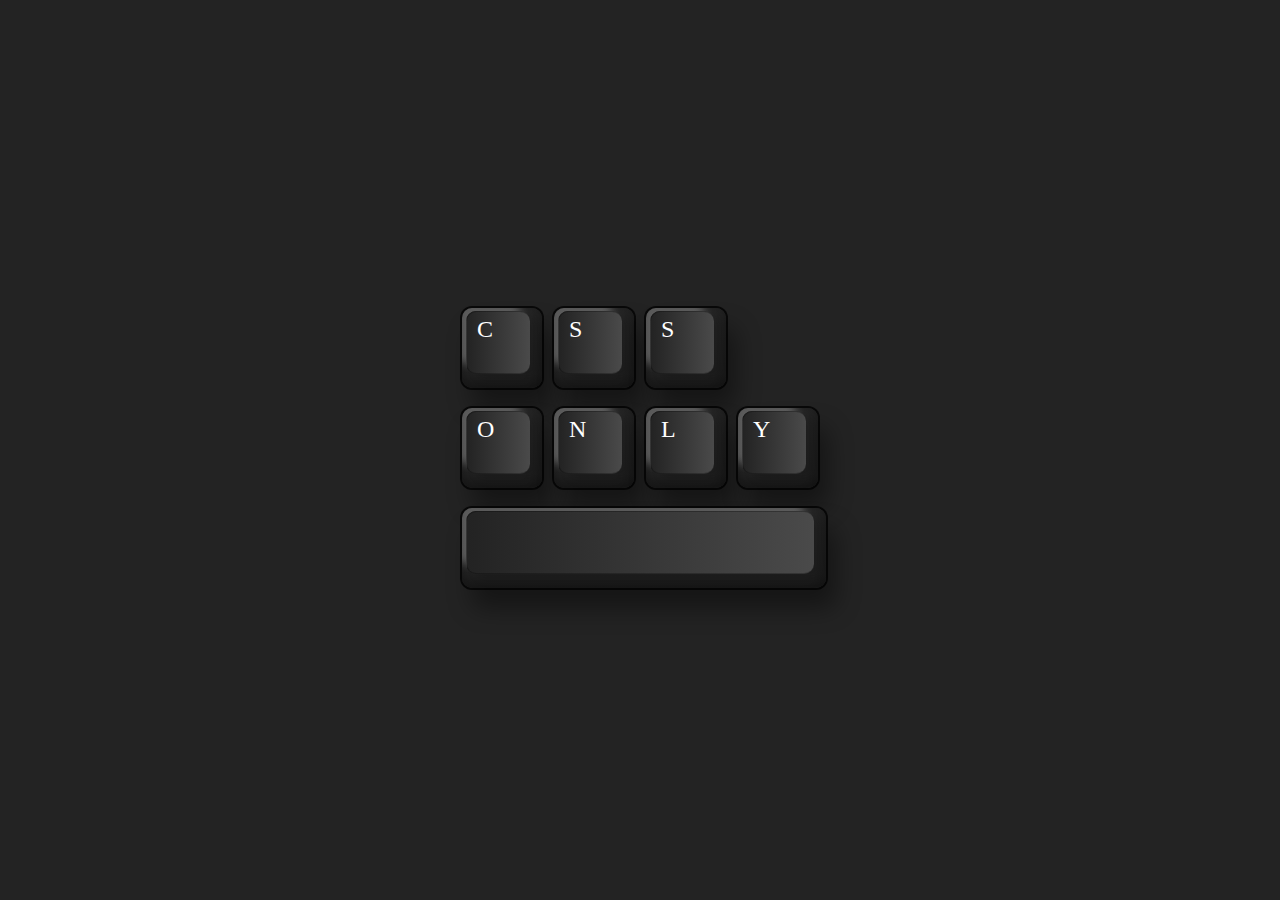
<file: index.html>
<!DOCTYPE html>
<html lang="en">
<head>
  <meta charset="UTF-8">
  <meta http-equiv="X-UA-Compatible" content="IE=edge">
  <meta name="viewport" content="width=device-width, initial-scale=1.0">
  <title>Keyboard Keys | Html CSS Only</title>
  <link rel="stylesheet" href="style.css">
</head>
<body>
  <div>
    <span><i>C</i></span>
    <span><i>S</i></span>
    <span><i>S</i></span><br>
    <span><i>o</i></span>
    <span><i>n</i></span>
    <span><i>l</i></span>
    <span><i>y</i></span><br>
    <span><i></i></span>
  </div>
</body>
</html>
</file>
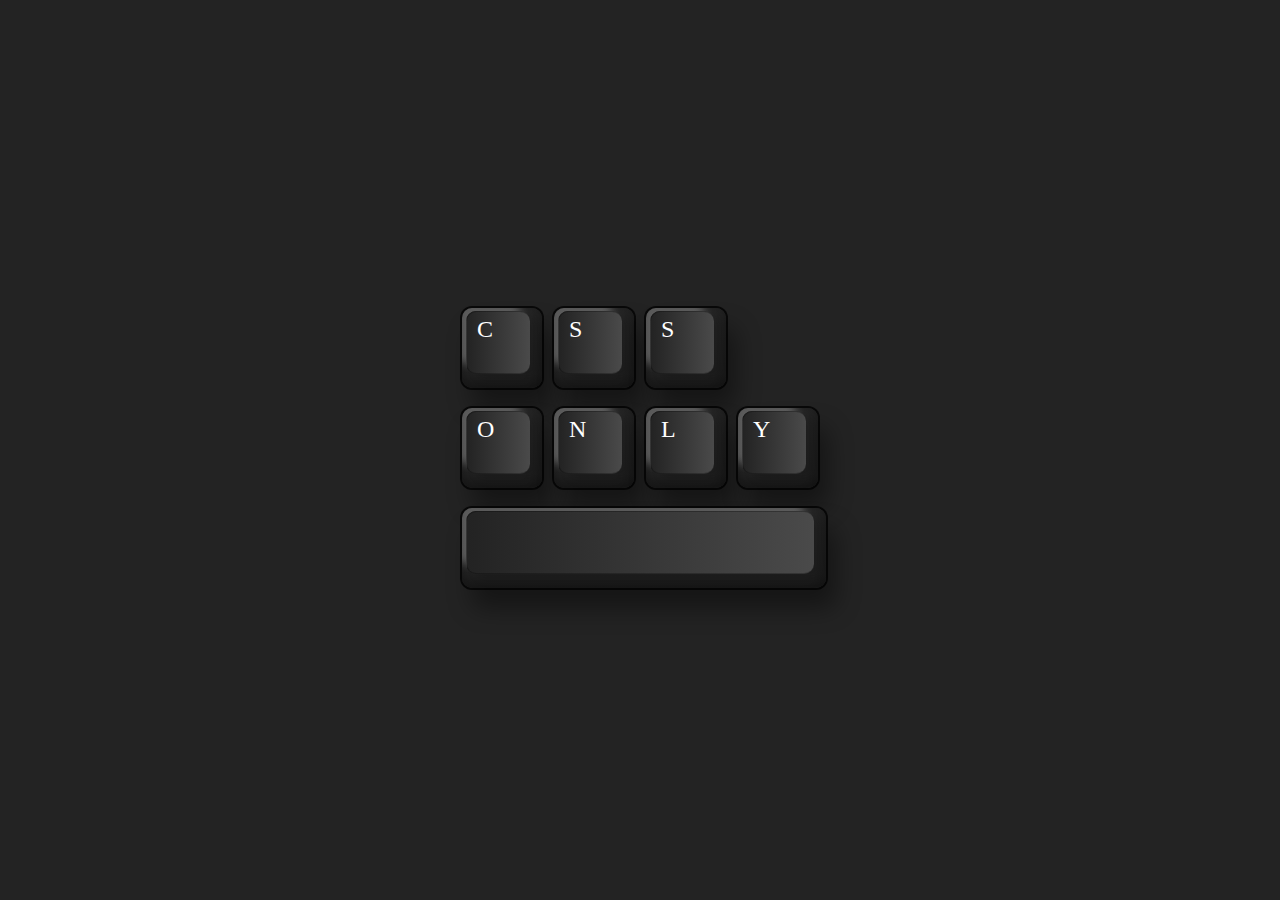
<file: page/index.html>
<!DOCTYPE html>
<html lang="en">
<head>
  <meta charset="UTF-8">
  <meta http-equiv="X-UA-Compatible" content="IE=edge">
  <meta name="viewport" content="width=device-width, initial-scale=1.0">
  <title>Keyboard Keys | Html CSS Only</title>
  <link rel="stylesheet" href="../style/style.css">
</head>
<body>
  <div>
    <span><i>C</i></span>
    <span><i>S</i></span>
    <span><i>S</i></span><br>
    <span><i>o</i></span>
    <span><i>n</i></span>
    <span><i>l</i></span>
    <span><i>y</i></span><br>
    <span><i></i></span>
  </div>
</body>
</html>
</file>
<file: style.css>
*
{
  margin: 0;
  padding: 0;
  box-sizing: border-box;
  font-family: consolas;
}
body
{
  display: flex;
  justify-content: center;
  align-items: center;
  min-height: 100vh;
  background: #232323;
}
span
{
  position: relative;
  display: inline-block;
  width: 80px;
  height: 80px;
  padding: 8px 15px;
  margin: 8px 4px;
  border-radius: 10px;
  background: linear-gradient(180deg, #282828, #202020);
  box-shadow: inset -8px 0 8px rgba(0,0,0,0.15), inset 0 -8px 8px rgba(0,0,0,0.25), 0 0 0 2px rgba(0,0,0,0.75), 10px 20px 25px rgba(0,0,0,0.4);
  overflow: hidden;
}
span:last-child
{
  width: 100%;
}
span::before
{
  content: '';
  position: absolute;
  top: 3px;
  left: 4px;
  bottom: 14px;
  right: 12px;
  background: linear-gradient(90deg, #232323, #4a4a4a);
  border-radius: 10px;
  box-shadow: -10px -10px 10px rgba(255,255,255,0.25), 10px 5px 10px rgba(0,0,0,0.15);
  border-left: 1px solid #0004;
  border-bottom: 1px solid #0004;
  border-top: 1px solid #0004;
}
span i
{
  position: relative;
  color: #fff;
  font-style: normal;
  font-size: 1.5em;
  text-transform: uppercase;
}
</file>
<file: style/style.css>
*
{
  margin: 0;
  padding: 0;
  box-sizing: border-box;
  font-family: consolas;
}
body
{
  display: flex;
  justify-content: center;
  align-items: center;
  min-height: 100vh;
  background: #232323;
}
span
{
  position: relative;
  display: inline-block;
  width: 80px;
  height: 80px;
  padding: 8px 15px;
  margin: 8px 4px;
  border-radius: 10px;
  background: linear-gradient(180deg, #282828, #202020);
  box-shadow: inset -8px 0 8px rgba(0,0,0,0.15), inset 0 -8px 8px rgba(0,0,0,0.25), 0 0 0 2px rgba(0,0,0,0.75), 10px 20px 25px rgba(0,0,0,0.4);
  overflow: hidden;
}
span:last-child
{
  width: 100%;
}
span::before
{
  content: '';
  position: absolute;
  top: 3px;
  left: 4px;
  bottom: 14px;
  right: 12px;
  background: linear-gradient(90deg, #232323, #4a4a4a);
  border-radius: 10px;
  box-shadow: -10px -10px 10px rgba(255,255,255,0.25), 10px 5px 10px rgba(0,0,0,0.15);
  border-left: 1px solid #0004;
  border-bottom: 1px solid #0004;
  border-top: 1px solid #0004;
}
span i
{
  position: relative;
  color: #fff;
  font-style: normal;
  font-size: 1.5em;
  text-transform: uppercase;
}
</file>
